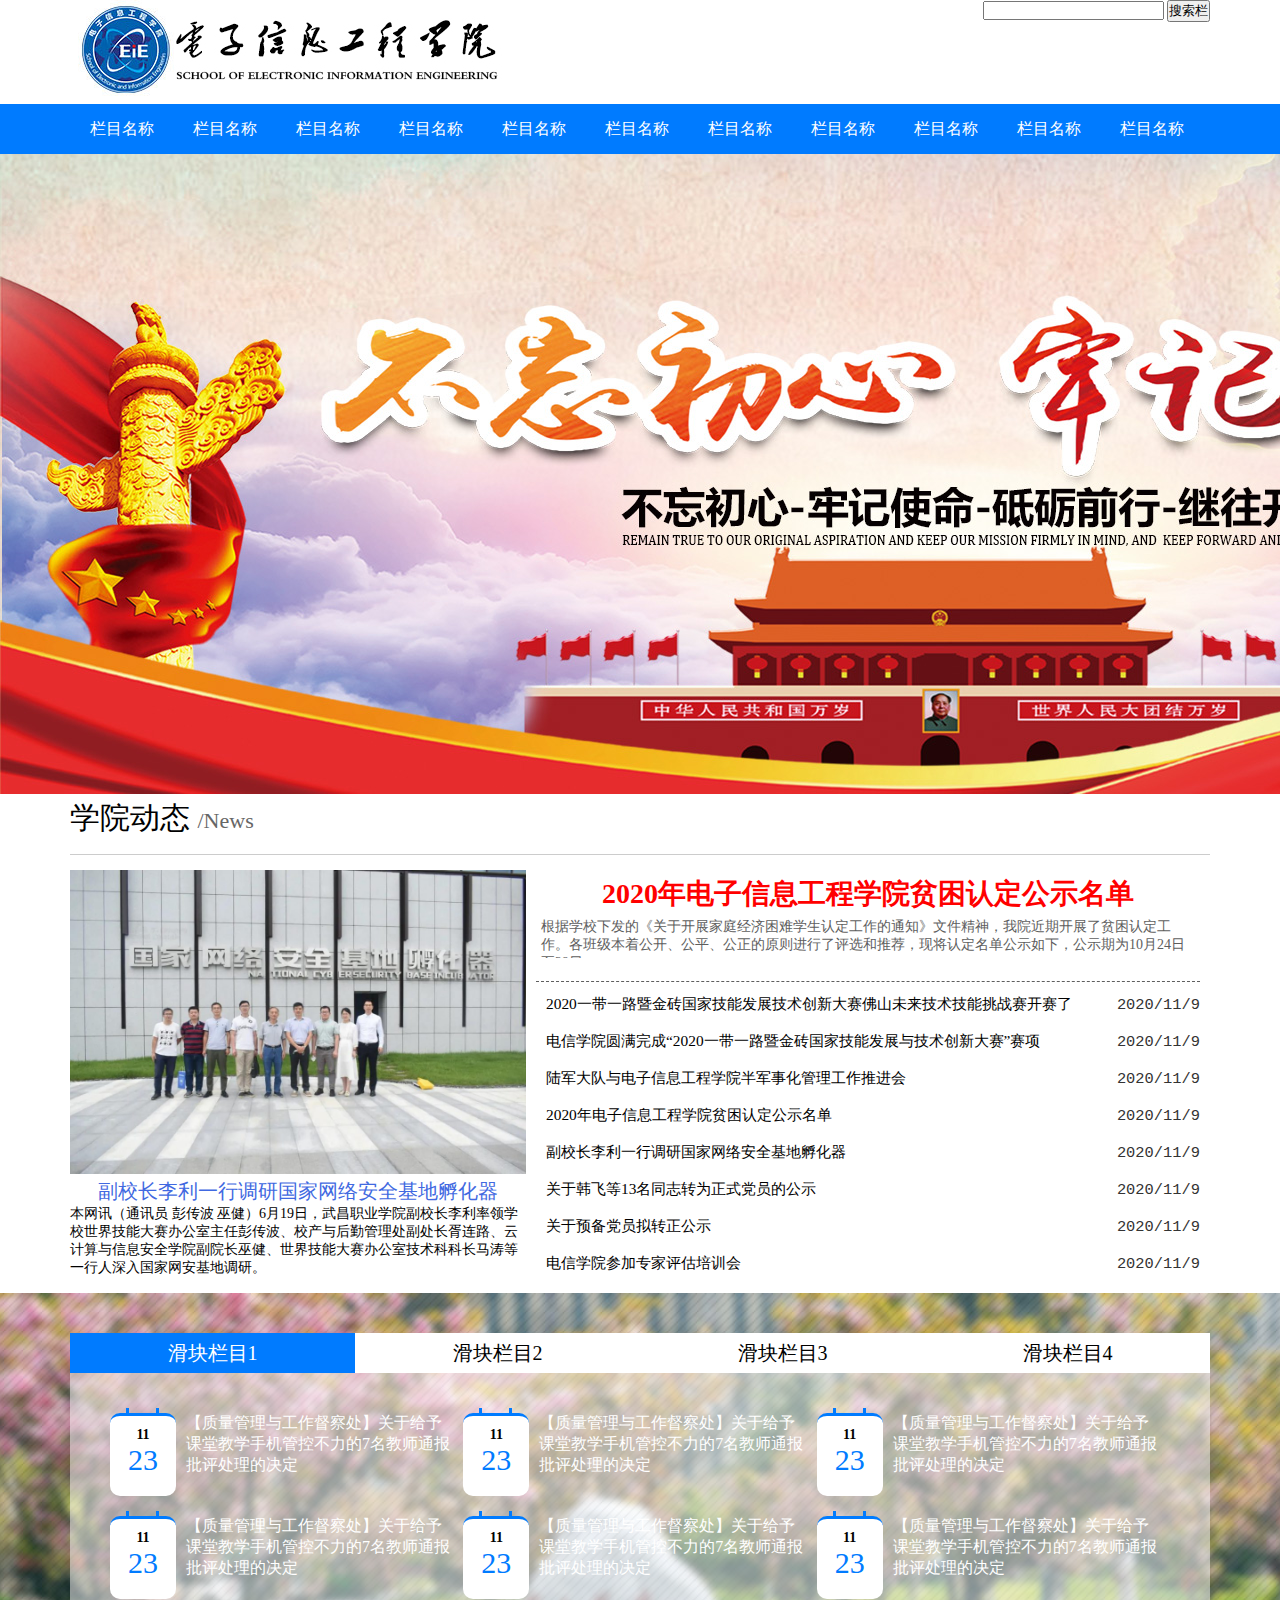
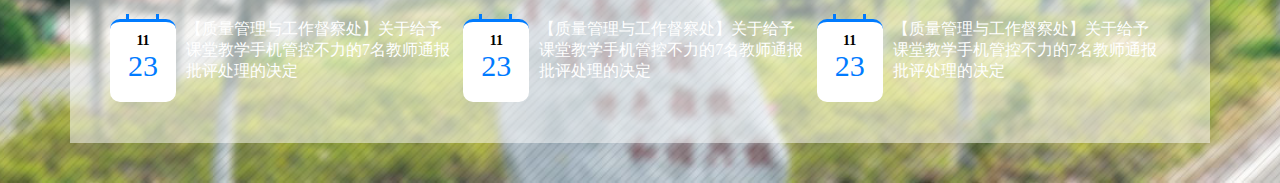
<file: index.html>
<!doctype html>
<html>
<head>
<meta charset="utf-8">
<title>邵一非仿站作业--电信学院</title>
<link rel="stylesheet" href="style.css">
<link rel="stylesheet" href="//at.alicdn.com/t/font_2173819_qo4ynwo7rpq.css">
</head>
<body>
<div class="box top">
  <div class="fl"><img src="images/logo.jpg" alt=""></div>
  <div class="fr">
    <input type="text">
    <button>搜索栏</button>
  </div>
</div>
<div class="navbar fl">
  <div class="box"> <a href="">栏目名称</a> <a href="">栏目名称</a> <a href="">栏目名称</a> <a href="">栏目名称</a> <a href="">栏目名称</a> <a href="">栏目名称</a> <a href="">栏目名称</a> <a href="">栏目名称</a> <a href="">栏目名称</a> <a href="">栏目名称</a> <a href="">栏目名称</a> </div>
</div>
<div class="focus"> <img src="images/banner-1.jpg" alt=""> </div>
<div class="box news">
  <h2 class="col-title">学院动态 <i>/News</i></h2>
  <div class="fl img_news"> <img src="images/news1.jpg" alt="">
    <h3><a href="">副校长李利一行调研国家网络安全基地孵化器</a></h3>
    <p>本网讯（通讯员 彭传波 巫健）6月19日，武昌职业学院副校长李利率领学校世界技能大赛办公室主任彭传波、校产与后勤管理处副处长胥连路、云计算与信息安全学院副院长巫健、世界技能大赛办公室技术科科长马涛等一行人深入国家网安基地调研。</p>
  </div>
  <div class="fl newsbox"> 
    <div class="new-zd">
      <h2 class="new-zd-bt">2020年电子信息工程学院贫困认定公示名单</h2>
      <p class="new-zd-wb">根据学校下发的《关于开展家庭经济困难学生认定工作的通知》文件精神，我院近期开展了贫困认定工作。各班级本着公开、公平、公正的原则进行了评选和推荐，现将认定名单公示如下，公示期为10月24日至29日.</p>
    </div>
    <div class="new-pt"> <a class="item" href="#">
      <p><i class="iconfont icon-duihuakuang"></i>2020一带一路暨金砖国家技能发展技术创新大赛佛山未来技术技能挑战赛开赛了 <samp>2020/11/9</samp></p>
      </a> <a class="item" href="#">
      <p><i class="iconfont icon-duihuakuang"></i>电信学院圆满完成“2020一带一路暨金砖国家技能发展与技术创新大赛”赛项<samp>2020/11/9</samp></p>
      </a> <a class="item" href="#">
      <p><i class="iconfont icon-duihuakuang"></i>陆军大队与电子信息工程学院半军事化管理工作推进会<samp>2020/11/9</samp></p>
      </a> <a class="item" href="#">
      <p><i class="iconfont icon-duihuakuang"></i>2020年电子信息工程学院贫困认定公示名单<samp>2020/11/9</samp></p>
      </a> <a class="item" href="#">
      <p><i class="iconfont icon-duihuakuang"></i>副校长李利一行调研国家网络安全基地孵化器 <samp>2020/11/9</samp></p>
      </a> <a class="item" href="#">
      <p><i class="iconfont icon-duihuakuang"></i>关于韩飞等13名同志转为正式党员的公示 <samp>2020/11/9</samp></p>
      </a> <a class="item" href="#">
      <p><i class="iconfont icon-duihuakuang"></i>关于预备党员拟转正公示<samp>2020/11/9</samp></p>
      </a> <a class="item" href="#">
      <p><i class="iconfont icon-duihuakuang"></i>电信学院参加专家评估培训会<samp>2020/11/9</samp></p>
      </a> </div>
  </div>
 </div>	
<div class="sliderbox fl">
  <div class="box news_group">
    <div class="slider-column"> <a href="" class="active">滑块栏目1</a><a href="">滑块栏目2</a><a href="">滑块栏目3</a><a href="">滑块栏目4</a> </div>
      <div class="slider-content">
      <ul>
        <li> <span class="rili fl"> <span><i class="fl"></i><i class="fr"></i></span> 
          <div class="rili_shuzi fl"> <b>11</b><br>
            <b>23</b> </div>
          </span> <a href="#">【质量管理与工作督察处】关于给予课堂教学手机管控不力的7名教师通报批评处理的决定</a> </li>
        <li> <span class="rili fl"> <span><i class="fl"></i><i class="fr"></i></span> 
          <div class="rili_shuzi fl"> <b>11</b><br>
            <b>23</b> </div>
          </span> <a href="#">【质量管理与工作督察处】关于给予课堂教学手机管控不力的7名教师通报批评处理的决定</a> </li>
        <li> <span class="rili fl"> <span><i class="fl"></i><i class="fr"></i></span> 
          <div class="rili_shuzi fl"> <b>11</b><br>
            <b>23</b> </div>
          </span> <a href="#">【质量管理与工作督察处】关于给予课堂教学手机管控不力的7名教师通报批评处理的决定</a> </li>
        <li> <span class="rili fl"> <span><i class="fl"></i><i class="fr"></i></span> 
          <div class="rili_shuzi fl"> <b>11</b><br>
            <b>23</b> </div>
          </span> <a href="#">【质量管理与工作督察处】关于给予课堂教学手机管控不力的7名教师通报批评处理的决定</a> </li>
        <li> <span class="rili fl"> <span><i class="fl"></i><i class="fr"></i></span> 
          <div class="rili_shuzi fl"> <b>11</b><br>
            <b>23</b> </div>
          </span> <a href="#">【质量管理与工作督察处】关于给予课堂教学手机管控不力的7名教师通报批评处理的决定</a> </li>
        <li> <span class="rili fl"> <span><i class="fl"></i><i class="fr"></i></span> 
          <div class="rili_shuzi fl"> <b>11</b><br>
            <b>23</b> </div>
          </span> <a href="#">【质量管理与工作督察处】关于给予课堂教学手机管控不力的7名教师通报批评处理的决定</a> </li>
        <li> <span class="rili fl"> <span><i class="fl"></i><i class="fr"></i></span> 
          <div class="rili_shuzi fl"> <b>11</b><br>
            <b>23</b> </div>
          </span> <a href="#">【质量管理与工作督察处】关于给予课堂教学手机管控不力的7名教师通报批评处理的决定</a> </li>
        <li> <span class="rili fl"> <span><i class="fl"></i><i class="fr"></i></span>
          <div class="rili_shuzi fl"> <b>11</b><br>
            <b>23</b> </div>
          </span> <a href="#">【质量管理与工作督察处】关于给予课堂教学手机管控不力的7名教师通报批评处理的决定</a> </li>
        <li> <span class="rili fl"> <span><i class="fl"></i><i class="fr"></i></span> 
          <div class="rili_shuzi fl"> <b>11</b><br>
            <b>23</b> </div>
          </span> <a href="#">【质量管理与工作督察处】关于给予课堂教学手机管控不力的7名教师通报批评处理的决定</a> </li>
      </ul>
    </div>
     </div>
</div>
</body>
</html>
</file>
<file: style.css>
@charset "utf-8";
* {
    margin: 0;
    padding: 0;
}
a {
    text-decoration: none;
    color: inherit;
}
li {
    list-style: none
}
a:hover {
    text-decoration: underline;
}
body {
    padding: 0;
    margin: 0;
    font-size: 14px;
    font-family: '微软雅黑';
}
.box {
    width: 1140px;
    margin: 0 auto;
}
.fl {
    float: left
}
.fr {
    float: right
}
.navbar {
    width: 100%;
    height: 50px;
    background-color: #007bff;
}
.navbar a {
    font-size: 16px;
    color: white;
    text-decoration: none;
    text-align: center;
    line-height: 50px;
    display: block;
    width: 103px;
    float: left;
}
.news {}
.news .col-title {
    font-size: 30px;
    font-weight: normal;
    border-bottom: solid 1px #ccc;
    padding-bottom: 15px;
    margin-bottom: 15px;
}
.news .col-title i {
    font-size: 22px;
    color: #666;
    font-style: normal
}
.news h3 {
    color: royalblue;
}
.img_news {
    width: 40%;
}
.img_news img {
    width: 100%;
}
.newsbox {
    width: 60%;
    padding: 0 10px;
    box-sizing: border-box;
}
.img_news h3 {
    font-size: 20px;
    font-weight: 500;
    text-align: center;
    margin: 0;
}
.new-zd {
    width: 100%;
    height: 111px;
    overflow: hidden;
    border-bottom: 1px #5e5e5e dashed;
}
.new-zd-bt {
    font-size: 28px;
    color: red;
    text-align: center;
    margin: 5px 0
}
.new-zd-wb {
    padding: 0 5px;
    color: #5E5E5E;
    height: 40px;
    overflow: hidden;
}
.new-pt {
    width: 100%;
}
.new-pt .item {
    width: 100%;
    line-height: 30px;
    margin: 5px 0;
    display: block;
    overflow: hidden;
}
.new-pt .item:hover {
    text-decoration: none;
    color: #DB2519;
}
.new-pt .item p {
    font-size: 1.1em;
}
.new-pt .item i {
    padding-right: 10px;
    font-size: 1.4em;
    position: relative;
    top: 3px;
    color: #DB2519
}
.new-pt .item samp {
    color: #333;
    float: right;
    position: relative;
    top: 3px;
}
.sliderbox {
    width: 100%;
    background-image: url("images/bg.jpg");
    background-repeat: no-repeat;
    background-position: center center;
    background-size: cover;
    margin-top: 10px;
    padding: 40px 0;
}
.sliderbox .news_group {}
.sliderbox .news_group .slider-column {}
.sliderbox .news_group .slider-column a {
    display: inline-block;
    line-height:  40px;
    width: 25%;
    background-color: white;
	font-size:20px;
	text-align: center;
}
.sliderbox .news_group .slider-column .active{
	background-color: #007bff;
	color: white;
}
.sliderbox .news_group .slider-column a:hover{
    text-decoration: none;
}
.sliderbox .news_group .slider-content {
	padding: 40px 40px 0 40px;
}
.slider-content ul{}
.slider-content ul>li{
	width: 33.333%;
	float: left;
	margin-bottom: 20px;	
}
.news_group {
    height: 410px;
    background-color: rgba(255, 255, 255, 0.5)
}
.rili {
	background-color: white;
	width: 66px;
	height: 80px;
	display: inline-block;
	border-top: solid #007bff;
	border-radius: 10px;
	margin-right: 10px;
}
.slider-content a{
	color: white;
	font-size: 16px;
	display: inline-block;
	width: 75%;
}
.slider-content a:hover{
	text-decoration: none;
	text-shadow: 1px 1px 2px #000;	
}
.rili>span{
	width: 50%;
	display: inline-block;
}
.rili>span i{
	display: inline-block;
	background-color:#007bff;
	width: 3px;
	height: 8px;
	position: relative;
	top: -12px;
	left: 16px;
}
.rili_shuzi {
	width: 100%;
	text-align: center;
	position: relative;
	top:-5px;
}
.rili_shuzi b:nth-child(1){	}
.rili_shuzi b:nth-child(3){
	font-size: 30px;
	font-weight: 500;
	color: #007bff;
}
</file>
